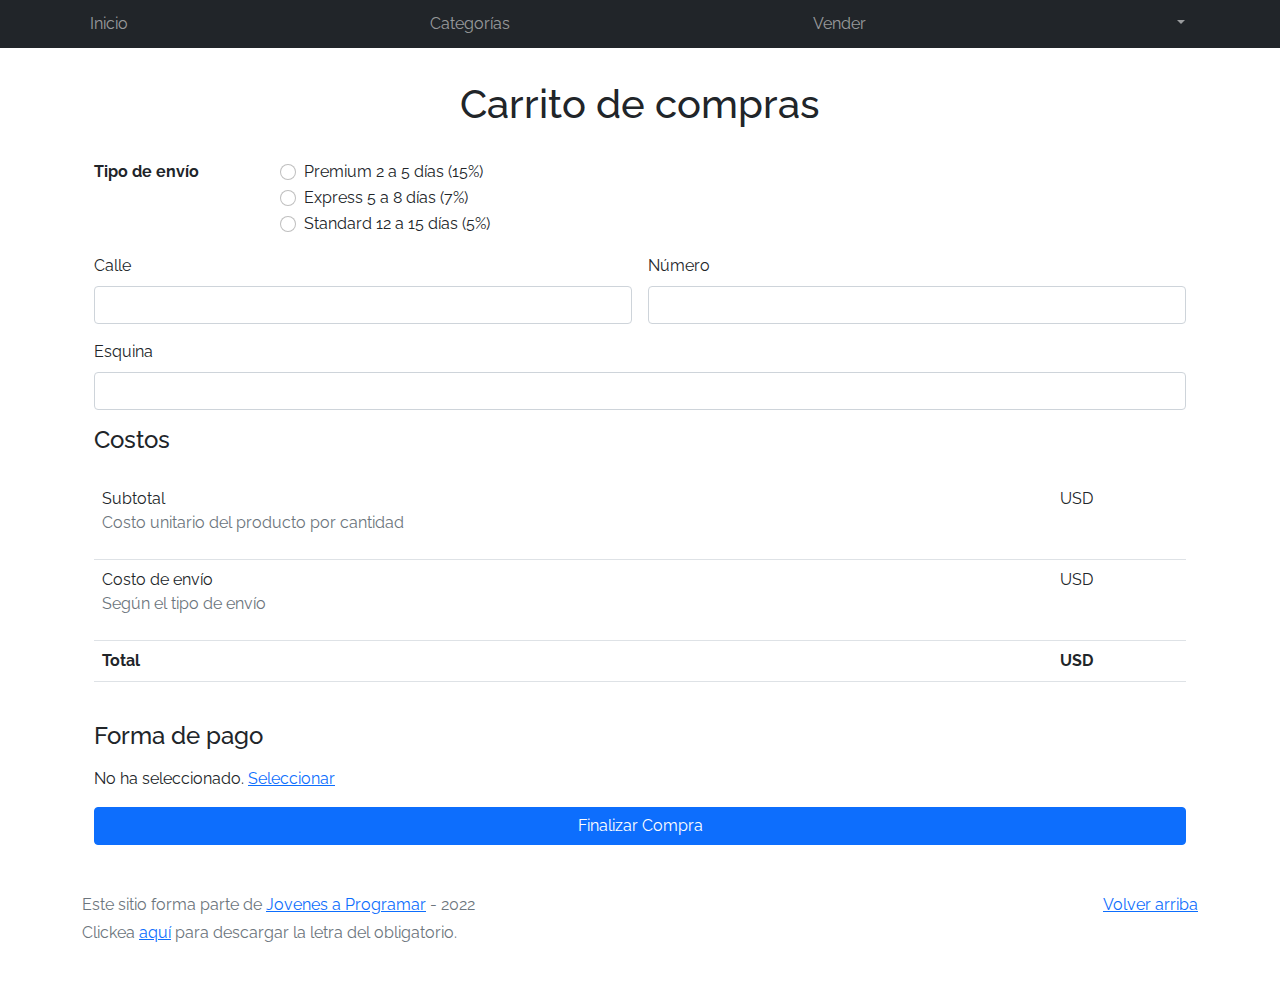
<file: cart.html>
<!DOCTYPE html>
<html lang="es">

<head>
  <meta http-equiv="Content-Type" content="text/html; charset=UTF-8">
  <meta name="viewport" content="width=device-width, initial-scale=1, shrink-to-fit=no">
  <title>Carrito de compras</title>
  <link href="https://fonts.googleapis.com/css?family=Raleway:300,300i,400,400i,700,700i,900,900i" rel="stylesheet">
  <link href="css/bootstrap.min.css" rel="stylesheet">
  <link href="css/font-awesome.min.css" rel="stylesheet">
  <link href="css/styles.css" rel="stylesheet">
</head>

<body>
  <nav class="navbar navbar-expand-lg navbar-dark bg-dark p-1">
    <div class="container">
      <button class="navbar-toggler" type="button" data-bs-toggle="collapse" data-bs-target="#navbarNav"
        aria-controls="navbarNav" aria-expanded="false" aria-label="Toggle navigation">
        <span class="navbar-toggler-icon"></span>
      </button>
      <div class="collapse navbar-collapse" id="navbarNav">
        <ul class="navbar-nav w-100 justify-content-between">
          <li class="nav-item">
            <a class="nav-link" href="home.html">Inicio</a>
          </li>
          <li class="nav-item">
            <a class="nav-link" href="categories.html">Categorías</a>
          </li>
          <li class="nav-item">
            <a class="nav-link" href="sell.html">Vender</a>
          </li>
          <li class="nav-item">
            <div class="dropdown">
              <button class="btn dropdown-toggle" type="button" id="dropdownMenuButton1" data-bs-toggle="dropdown" aria-expanded="false" style="color:rgba(255,255,255,.55)">
                <span id="usuario"></span>
              </button>
              <ul class="dropdown-menu" aria-labelledby="dropdownMenuButton1">
                <li><a class="dropdown-item" href="./cart.html">Mi carrito</a></li>
                <li><a class="dropdown-item" href="./my-profile.html">Mi perfil</a></li>
                <li><a class="dropdown-item" href="./index.html" id="cerrarSesion">Cerrar sesión</a></li>
              </ul>
            </div>
          </li>
        </ul>
      </div>
    </div>
  </nav>
  <main>
    <div class="container">
      <div id="success"> 
      </div>
    <div class="container">
      <br>
      <h1 class="text-center mt-2 pb-20">Carrito de compras</h1>
      <section class="vh-95" id="carritoUser">
      </section>
      <br>
      <fieldset class="row mb-3">
        <legend class="col-form-label col-sm-2 pt-0"><strong>Tipo de envío</strong></legend>
        <div class="col-sm-10">
          <div class="form-check">
            <input class="form-check-input" type="radio" name="gridRadios" id="gridRadios1" value="option1">
            <label class="form-check-label" for="gridRadios1">
              Premium 2 a 5 días (15%)
            </label>
          </div>
          <div class="form-check">
            <input class="form-check-input" type="radio" name="gridRadios" id="gridRadios2" value="option2">
            <label class="form-check-label" for="gridRadios2">
              Express 5 a 8 días (7%)
            </label>
          </div>
          <div class="form-check">
            <input class="form-check-input" type="radio" name="gridRadios" id="gridRadios3" value="option3">
            <label class="form-check-label" for="gridRadios2">
              Standard 12 a 15 días (5%)
            </label>
          </div>
          <div class="valid-feedback" id="valid-envio">
            Correcto
          </div>
          <div id="invalid-envio" class="invalid-feedback">
            Seleccione un tipo de envío
          </div>
       </fieldset>
       <form class="row g-3">
        <div class="col-md-6">
          <label for="inputEmail4" class="form-label">Calle</label>
          <input type="text" class="form-control" id="inputCalle">
          <div class="valid-feedback" id="valid-calle">
            Correcto
          </div>
          <div id="invalid-calle" class="invalid-feedback">
            Ingresar una calle
          </div>
        </div>
        <div class="col-md-6">
          <label for="inputPassword4" class="form-label">Número</label>
          <input type="number" class="form-control" id="inputNumero">
          <div class="valid-feedback" id="valid-numero">
            Correcto
          </div>
          <div id="invalid-numero" class="invalid-feedback">
            Ingresar un numero
          </div>
        </div>
        <div class="col-12">
          <label for="inputAddress" class="form-label">Esquina</label>
          <input type="text" class="form-control" id="inputEsquina">
          <div class="valid-feedback" id="valid-esquina">
            Correcto
          </div>
          <div id="invalid-esquina" class="invalid-feedback">
            Ingresar una esquina
          </div>
        </div>
        <br>
        <h4>Costos</h4>
        <div id="costos">
          
          <table class="table">
            <tbody>
              <tr>
                <td scope="row">Subtotal
                  <p class="text-muted">Costo unitario del producto por cantidad</p>
                </td>
                <td></td>
                <td></td>
                <td name='subtoCost'>USD <span id="nuevoSub"></span></td>
              </tr>
              <tr>
                <td scope="row">Costo de envío
                  <p class="text-muted">Según el tipo de envío</p>
                </td>
                <td></td>
                <td></td>
                <td>USD <span id="costEnv"></span></td>
              </tr>
              <tr>
                <td scope="row"><strong>Total</strong></td>
                <td></td>
                <td></td>
                <td><strong>USD <span id="total"></span></strong></td>
              </tr>
            </tbody>
          </table>
          <br>
          <h4>Forma de pago</h4>

          <p class="mt-3"><span id="campo-formadepago">No ha seleccionado.</span> <a type="button" class="" data-bs-toggle="modal" data-bs-target="#exampleModal">
            Seleccionar
          </a></p>
        
          <div class="valid-feedback mb-3" id="valid-pago">
            Correcto
          </div>
          <div id="invalid-pago" class="invalid-feedback mb-3">
            Debe ingresar una forma de pago
          </div>
  
        </div>
          
<div class="modal fade " id="exampleModal" tabindex="-1" aria-labelledby="exampleModalLabel" aria-hidden="true">
  <div class="modal-dialog modal-dialog-centered">
    <div class="modal-content">
      <div class="modal-header">
        <h5 class="modal-title" id="exampleModalLabel">Forma de pago</h5>
        <button type="button" class="btn-close" data-bs-dismiss="modal" aria-label="Close"></button>
      
      </div>
      <div class="modal-body">
        <form action="">

          <div class="form-check">
            <input class="form-check-input" type="radio" name="exampleRadios" id="tarjeta-de-credito" value="option1" >
            <label class="form-check-label" for="exampleRadios1">
              Tarjeta de crédito
            </label>
          </div>

          <hr>

          <div class="row">
            <div class="form-group col-md-6">
              <label for="inputCalle">Número de tarjeta</label>
              <input type="text" class="form-control" id="numero-de-tarjeta" placeholder="Número de tarjeta">
            </div>
            <div class="form-group col-md-4">
              <label for="inputNumero">Codigo de seg.</label>
              <input type="text" class="form-control" id="codigo-de-seg" placeholder="Codigo de seg.">
            </div>
          </div>
          <div class="form-group col-md-6 mt-3">
            <label for="inputEsquina">Vencimiento (MM/AA)</label>
            <input type="text" class="form-control" id="vencimiento" placeholder="Vencimiento (MM/AA)">
          </div>

          <div class="valid-feedback" id="valid-tcredito">
            Correcto
          </div>
          <div id="invalid-tcredito" class="invalid-feedback">
            Debe ingresar todos los campos de la tarjeta
          </div>


          <div class="form-check mt-2">
            <input class="form-check-input" type="radio" name="exampleRadios" id="transferencia-bancaria" value="option1">
            <label class="form-check-label" for="exampleRadios1">
              Transferencia bancaria
            </label>
          </div>

          <hr>

          <div class="form-group col-md-6">
            <label for="inputCalle">Número de cuenta</label>
            <input type="text" class="form-control" id="numero-de-cuenta" placeholder="Número de cuenta">
            <div class="valid-feedback" id="valid-numcuenta">
              Correcto
            </div>
            <div id="invalid-numcuenta" class="invalid-feedback">
              Debe ingresar un numero de cuenta
            </div>
          </div>


        </form>
      </div>
      <div class="modal-footer">
        <button type="button" class="btn btn-primary" data-bs-dismiss="modal">Cerrar</button>
      </div>
    </div>
  </div>
</div>

<div class="d-grid gap-2">
  <button class="btn btn-primary" type="button" id="finalizar-compra">Finalizar Compra</button>
  </div>
    </div>
  </main>
  <footer class="text-muted">
    <div class="container">
      <p class="float-end">
        <a href="#">Volver arriba</a>
      </p>
      <p>Este sitio forma parte de <a href="https://jovenesaprogramar.edu.uy/" target="_blank">Jovenes a Programar</a> -
        2022</p>
      <p>Clickea <a target="_blank" href="Letra.pdf">aquí</a> para descargar la letra del obligatorio.</p>
    </div>
  </footer>
  <div id="spinner-wrapper">
    <div class="lds-ring">
      <div></div>
      <div></div>
      <div></div>
      <div></div>
    </div>
  </div>
  <script src="js/bootstrap.bundle.min.js"></script>
  <script src="js/init.js"></script>
  <script src="js/cart.js"></script>
</body>

</html>
</file>
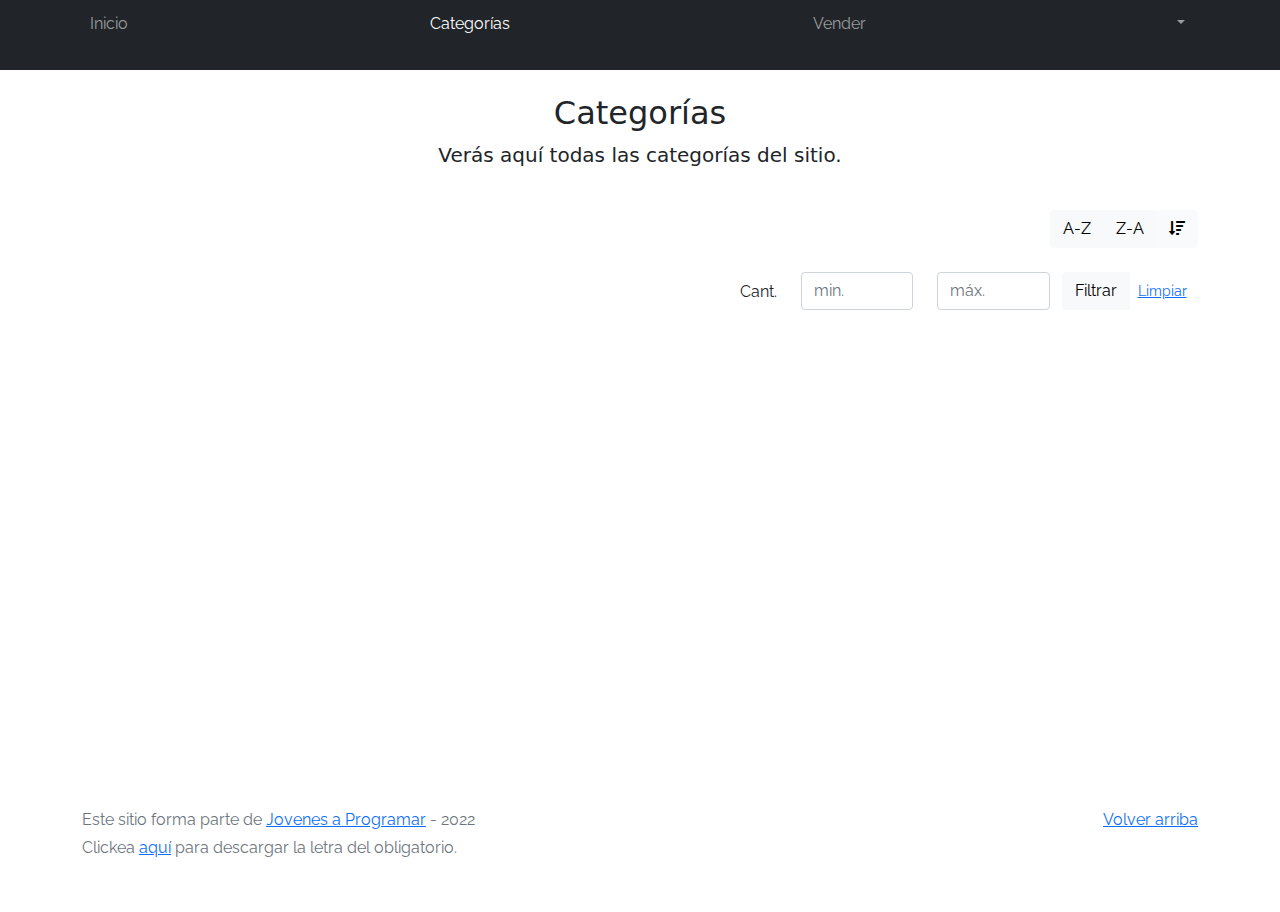
<file: categories.html>
<!DOCTYPE html>
<html lang="es">

<head>
  <meta http-equiv="Content-Type" content="text/html; charset=UTF-8">
  <meta name="viewport" content="width=device-width, initial-scale=1, shrink-to-fit=no">
  <title>eMercado - Todo lo que busques está aquí</title>

  <link href="https://fonts.googleapis.com/css?family=Raleway:300,300i,400,400i,700,700i,900,900i" rel="stylesheet">
  <link href="css/font-awesome.min.css" rel="stylesheet">
  <link href="css/bootstrap.min.css" rel="stylesheet">
  <link href="css/styles.css" rel="stylesheet">
</head>

<body>
  <nav class="navbar navbar-expand-lg navbar-dark bg-dark p-1">
    <div class="container">
      <button class="navbar-toggler" type="button" data-bs-toggle="collapse" data-bs-target="#navbarNav"
        aria-controls="navbarNav" aria-expanded="false" aria-label="Toggle navigation">
        <span class="navbar-toggler-icon"></span>
      </button>
      <div class="collapse navbar-collapse" id="navbarNav">
        <ul class="navbar-nav w-100 justify-content-between">
          <li class="nav-item">
            <a class="nav-link" href="home.html">Inicio</a>
          </li>
          <li class="nav-item">
            <a class="nav-link active" href="categories.html">Categorías</a>
          </li>
          <li class="nav-item">
            <a class="nav-link" href="sell.html">Vender</a>
          </li>
          <li class="nav-item">
            <div class="dropdown">
              <button class="btn dropdown-toggle" type="button" id="dropdownMenuButton1" data-bs-toggle="dropdown" aria-expanded="false" style="color:rgba(255,255,255,.55)">
                <span id="usuario"></span>
              </button>
              <ul class="dropdown-menu" aria-labelledby="dropdownMenuButton1">
                <li><a class="dropdown-item" href="./cart.html">Mi carrito</a></li>
                <li><a class="dropdown-item" href="./my-profile.html">Mi perfil</a></li>
                <li><a class="dropdown-item" href="./index.html" id="cerrarSesion">Cerrar sesión</a></li>
              </ul>
            </div>`
          </li>

        </ul>
      </div>
    </div>
  </nav>
  <main class="pb-5">
    <div class="text-center p-4">
      <h2>Categorías</h2>
      <p class="lead">Verás aquí todas las categorías del sitio.</p>
    </div>
    <div class="container">
      <div class="row">
        <div class="col text-end">
          <div class="btn-group btn-group-toggle mb-4" data-bs-toggle="buttons">
            <input type="radio" class="btn-check" name="options" id="sortAsc">
            <label class="btn btn-light" for="sortAsc">A-Z</label>
            <input type="radio" class="btn-check" name="options" id="sortDesc">
            <label class="btn btn-light" for="sortDesc">Z-A</label>
            <input type="radio" class="btn-check" name="options" id="sortByCount" checked>
            <label class="btn btn-light" for="sortByCount"><i class="fas fa-sort-amount-down mr-1"></i></label>
          </div>
        </div>
      </div>
      <div class="row">
        <div class="col-lg-6 offset-lg-6 col-md-12 mb-1 container">
          <div class="row container p-0 m-0">
            <div class="col">
              <p class="font-weight-normal text-end my-2">Cant.</p>
            </div>
            <div class="col">
              <input class="form-control" type="number" placeholder="min." id="rangeFilterCountMin">
            </div>
            <div class="col">
              <input class="form-control" type="number" placeholder="máx." id="rangeFilterCountMax">
            </div>
            <div class="col-3 p-0">
              <div class="btn-group" role="group">
                <button class="btn btn-light btn-block" id="rangeFilterCount">Filtrar</button>
                <button class="btn btn-link btn-sm" id="clearRangeFilter">Limpiar</button>
              </div>
            </div>
          </div>
        </div>
      </div>
      <div class="row">
        <div class="list-group" id="cat-list-container">
        </div>
      </div>
    </div>
  </main>
  <footer class="text-muted">
    <div class="container">
      <p class="float-end">
        <a href="#">Volver arriba</a>
      </p>
      <p>Este sitio forma parte de <a href="https://jovenesaprogramar.edu.uy/" target="_blank">Jovenes a Programar</a> -
        2022</p>
      <p>Clickea <a target="_blank" href="Letra.pdf">aquí</a> para descargar la letra del obligatorio.</p>
    </div>
  </footer>
  <div id="spinner-wrapper">
    <div class="lds-ring">
      <div></div>
      <div></div>
      <div></div>
      <div></div>
    </div>
  </div>
  <script src="js/bootstrap.bundle.min.js"></script>
  <script src="js/init.js"></script>
  <script src="js/categories.js"></script>
</body>

</html>
</file>
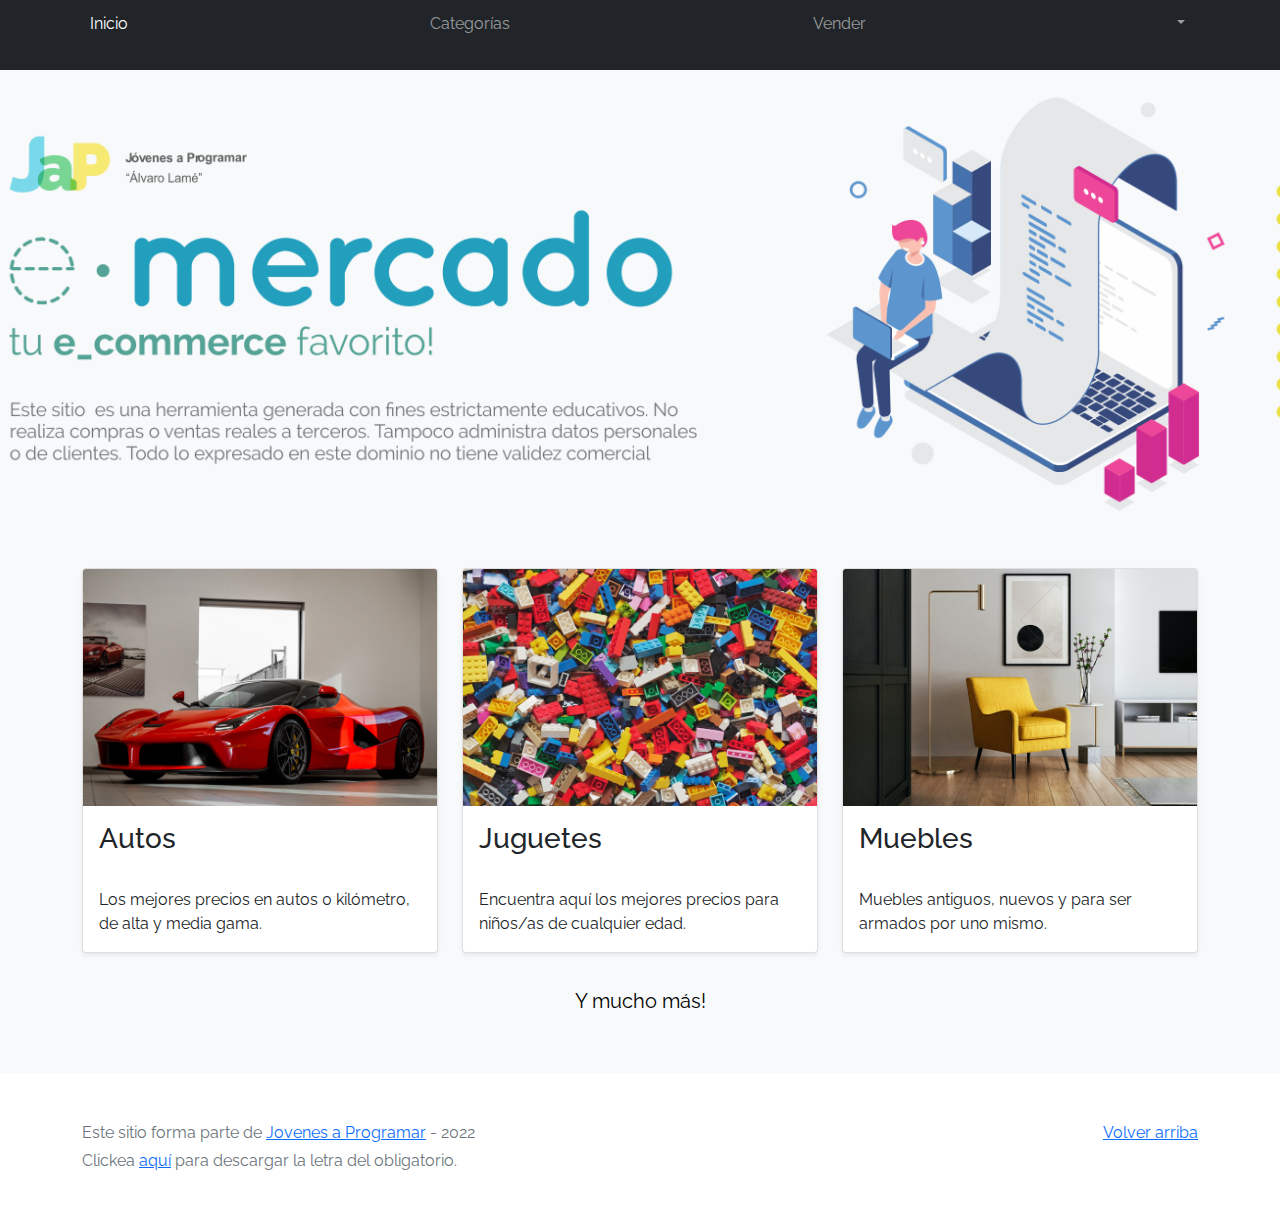
<file: home.html>
<!DOCTYPE html>
<html lang="es">

<head>
  <meta http-equiv="Content-Type" content="text/html; charset=UTF-8">
  <meta name="viewport" content="width=device-width, initial-scale=1, shrink-to-fit=no">
  <title>eMercado - Todo lo que busques está aquí</title>

  <link href="https://fonts.googleapis.com/css?family=Raleway:300,300i,400,400i,700,700i,900,900i" rel="stylesheet">
  <link href="css/bootstrap.min.css" rel="stylesheet">
  <link href="css/styles.css" rel="stylesheet">
</head>

<body>
  <nav class="navbar navbar-expand-lg navbar-dark bg-dark p-1">
    <div class="container">
      <button class="navbar-toggler" type="button" data-bs-toggle="collapse" data-bs-target="#navbarNav"
        aria-controls="navbarNav" aria-expanded="false" aria-label="Toggle navigation">
        <span class="navbar-toggler-icon"></span>
      </button>
      <div class="collapse navbar-collapse" id="navbarNav">
        <ul class="navbar-nav w-100 justify-content-between">
          <li class="nav-item">
            <a class="nav-link active" href="home.html">Inicio</a>
          </li>
          <li class="nav-item">
            <a class="nav-link" href="categories.html">Categorías</a>
          </li>
          <li class="nav-item">
            <a class="nav-link" href="sell.html">Vender</a>
          </li>
          <li class="nav-item">
            <div class="dropdown">
              <button class="btn dropdown-toggle" type="button" id="dropdownMenuButton1" data-bs-toggle="dropdown" aria-expanded="false" style="color:rgba(255,255,255,.55)">
                <span id="usuario"></span>
              </button>
              <ul class="dropdown-menu" aria-labelledby="dropdownMenuButton1">
                <li><a class="dropdown-item" href="./cart.html">Mi carrito</a></li>
                <li><a class="dropdown-item" href="./my-profile.html">Mi perfil</a></li>
                <li><a class="dropdown-item" href="./index.html" id="cerrarSesion">Cerrar sesión</a></li>
              </ul>
            </div>`
          </li>
        </ul>
      </div>
    </div>
  </nav>
  <main>
    <div class="jumbotron text-center"></div>
    <div class="album py-5 bg-light">
      <div class="container">
        <div class="row">
          <div class="col-md-4">
            <div class="card mb-4 shadow-sm custom-card cursor-active" id="autos">
              <img class="bd-placeholder-img card-img-top" src="img/cars_index.jpg"
                alt="Imgagen representativa de la categoría 'Autos'">
              <h3 class="m-3">Autos</h3>
              <div class="card-body">
                <p class="card-text">Los mejores precios en autos 0 kilómetro, de alta y media gama.</p>
              </div>
            </div>
          </div>
          <div class="col-md-4">
            <div class="card mb-4 shadow-sm custom-card cursor-active" id="juguetes">
              <img class="bd-placeholder-img card-img-top" src="img/toys_index.jpg"
                alt="Imgagen representativa de la categoría 'Juguetes'">
              <h3 class="m-3">Juguetes</h3>
              <div class="card-body">
                <p class="card-text">Encuentra aquí los mejores precios para niños/as de cualquier edad.</p>
              </div>
            </div>
          </div>
          <div class="col-md-4">
            <div class="card mb-4 shadow-sm custom-card cursor-active" id="muebles">
              <img class="bd-placeholder-img card-img-top" src="img/furniture_index.jpg"
                alt="Imgagen representativa de la categoría 'Muebles'">
              <h3 class="m-3">Muebles</h3>
              <div class="card-body">
                <p class="card-text">Muebles antiguos, nuevos y para ser armados por uno mismo.</p>
              </div>
            </div>
          </div>
        </div>
        <div class="row">
          <a class="btn btn-light btn-lg btn-block" href="categories.html">Y mucho más!</a>
        </div>
      </div>
    </div>
  </main>
  <footer class="text-muted">
    <div class="container">
      <p class="float-end">
        <a href="#">Volver arriba</a>
      </p>
      <p>Este sitio forma parte de <a href="https://jovenesaprogramar.edu.uy/" target="_blank">Jovenes a Programar</a> -
        2022</p>
      <p>Clickea <a target="_blank" href="Letra.pdf">aquí</a> para descargar la letra del obligatorio.</p>
    </div>
  </footer>
  <script src="js/bootstrap.bundle.min.js"></script>
  <script src="js/index.js"></script>
  <script src="js/init.js"></script>
</body>

</html>
</file>
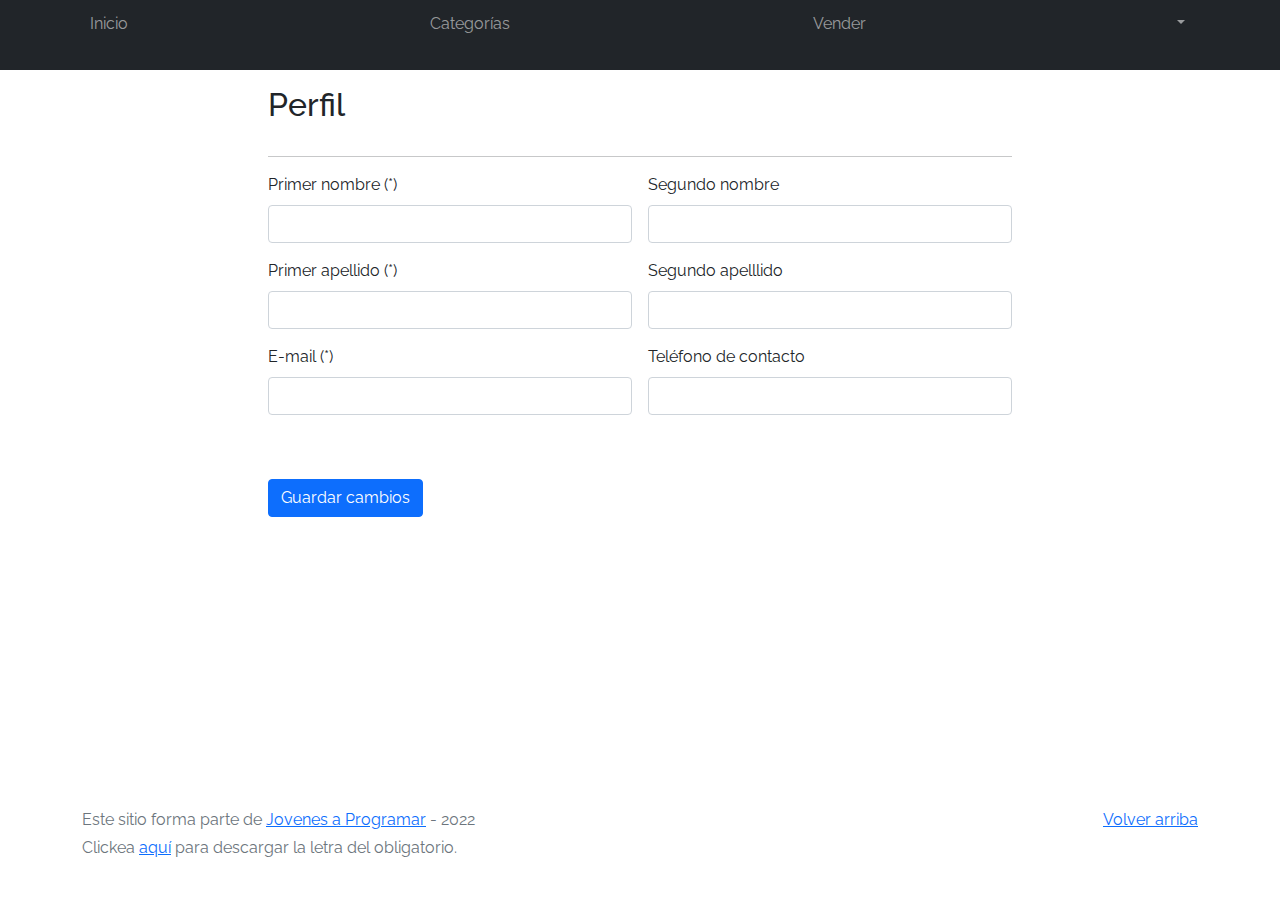
<file: my-profile.html>
<!DOCTYPE html>
<html lang="es">

<head>
  <meta http-equiv="Content-Type" content="text/html; charset=UTF-8">
  <meta name="viewport" content="width=device-width, initial-scale=1, shrink-to-fit=no">
  <title>eMercado - Todo lo que busques está aquí</title>
  <link href="https://fonts.googleapis.com/css?family=Raleway:300,300i,400,400i,700,700i,900,900i" rel="stylesheet">
  <link href="css/bootstrap.min.css" rel="stylesheet">
  <link href="css/styles.css" rel="stylesheet">
  <style>
    .bd-placeholder-img {
      font-size: 1.125rem;
      text-anchor: middle;
      -webkit-user-select: none;
      -moz-user-select: none;
      -ms-user-select: none;
      user-select: none;
    }

    @media (min-width: 768px) {
      .bd-placeholder-img-lg {
        font-size: 3.5rem;
      }
    }
  </style>
</head>

<body>
  <nav class="navbar navbar-expand-lg navbar-dark bg-dark p-1">
    <div class="container">
      <button class="navbar-toggler" type="button" data-bs-toggle="collapse" data-bs-target="#navbarNav"
        aria-controls="navbarNav" aria-expanded="false" aria-label="Toggle navigation">
        <span class="navbar-toggler-icon"></span>
      </button>
      <div class="collapse navbar-collapse" id="navbarNav">
        <ul class="navbar-nav w-100 justify-content-between">
          <li class="nav-item">
            <a class="nav-link" href="home.html">Inicio</a>
          </li>
          <li class="nav-item">
            <a class="nav-link" href="categories.html">Categorías</a>
          </li>
          <li class="nav-item">
            <a class="nav-link" href="sell.html">Vender</a>
          </li>
          <li class="nav-item">
            <div class="dropdown">
              <button class="btn dropdown-toggle" type="button" id="dropdownMenuButton1" data-bs-toggle="dropdown" aria-expanded="false" style="color:rgba(255,255,255,.55)">
                <span id="usuario"></span>
              </button>
              <ul class="dropdown-menu" aria-labelledby="dropdownMenuButton1">
                <li><a class="dropdown-item" href="./cart.html">Mi carrito</a></li>
                <li><a class="dropdown-item" href="./my-profile.html">Mi perfil</a></li>
                <li><a class="dropdown-item" href="./index.html" id="cerrarSesion">Cerrar sesión</a></li>
              </ul>
            </div>`
          </li>
        </ul>
      </div>
    </div>
  </nav>
  <main>
    <div class="container d-flex justify-content-center">
      <div class="col-8">
        <h2 class="pt-3 pb-3">Perfil</h2>
      <hr>
      <form class="row g-3">
        <div class="col-md-6">
          <label for="inputEmail4" class="form-label">Primer nombre (*)</label>
          <input type="text" class="form-control" id="inputPriNom">
          <div class="valid-feedback" id="valid-nombre">
            Correcto
          </div>
          <div id="invalid-nombre" class="invalid-feedback">
            Ingresar un nombre
          </div>
        </div>
        <div class="col-md-6">
          <label for="inputPassword4" class="form-label">Segundo nombre</label>
          <input type="text" class="form-control" id="inputSegNom">
        </div>
        <div class="col-md-6">
          <label for="inputEmail4" class="form-label">Primer apellido (*)</label>
          <input type="text" class="form-control" id="inputPriAp">
          <div class="valid-feedback" id="valid-apellido">
            Correcto
          </div>
          <div id="invalid-apellido" class="invalid-feedback">
            Ingresar un apellido
          </div>
        </div>
        <div class="col-md-6">
          <label for="inputPassword4" class="form-label">Segundo apelllido</label>
          <input type="text" class="form-control" id="inputSegAp">
        </div>
        <div class="col-md-6">
          <label for="inputEmail4" class="form-label">E-mail (*)</label>
          <input type="email" class="form-control" id="inputEmail">
          <div class="valid-feedback" id="valid-email">
            Correcto
          </div>
          <div id="invalid-email" class="invalid-feedback">
            Ingresar un email
          </div>
        </div>
        <div class="col-md-6">
          <label for="inputPassword4" class="form-label">Teléfono de contacto</label>
          <input type="text" class="form-control" id="inputContacto">
        </div>
        <div class="col-12 pt-5">
          <button type="button" id="btn" class="btn btn-primary">Guardar cambios</button>
        </div>
      </form>
      </div>
    </div>
  </main>
  <footer class="text-muted">
    <div class="container">
      <p class="float-end">
        <a href="#">Volver arriba</a>
      </p>
      <p>Este sitio forma parte de <a href="https://jovenesaprogramar.edu.uy/" target="_blank">Jovenes a Programar</a> -
        2022</p>
      <p>Clickea <a target="_blank" href="Letra.pdf">aquí</a> para descargar la letra del obligatorio.</p>
    </div>
  </footer>
  <script src="js/bootstrap.bundle.min.js"></script>
  <script src="js/init.js"></script>
  <script src="js/my-profile.js"></script>
</body>

</html>
</file>
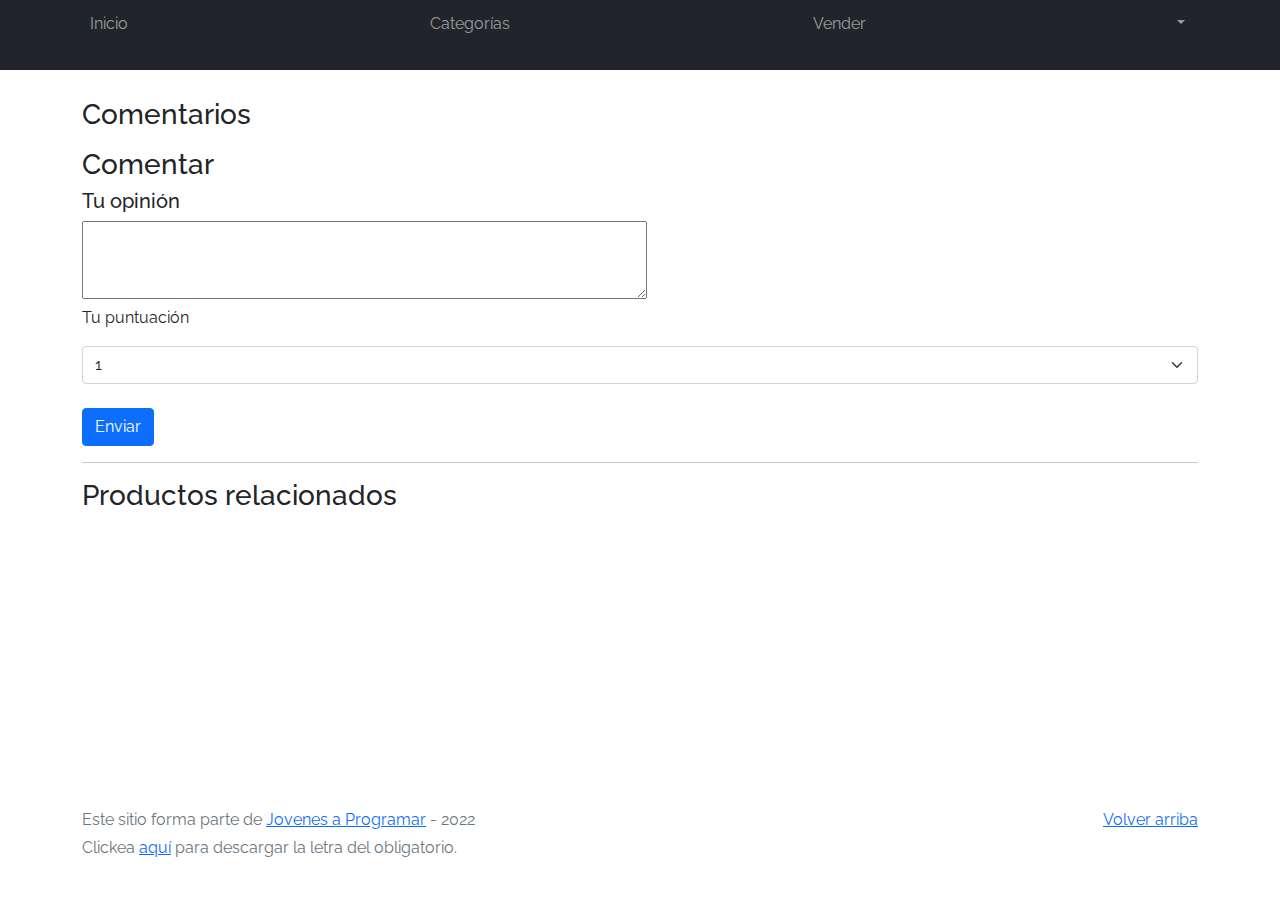
<file: product-info.html>
<!DOCTYPE html>
<html lang="es">

<head>
  <meta http-equiv="Content-Type" content="text/html; charset=UTF-8">
  <meta name="viewport" content="width=device-width, initial-scale=1, shrink-to-fit=no">
  <title>eMercado - Todo lo que busques está aquí</title>

  <link href="https://fonts.googleapis.com/css?family=Raleway:300,300i,400,400i,700,700i,900,900i" rel="stylesheet">
  <link href="css/font-awesome.min.css" rel="stylesheet">
  <link href="css/bootstrap.min.css" rel="stylesheet">
  <link href="css/styles.css" rel="stylesheet">
</head>

<body>
  <nav class="navbar navbar-expand-lg navbar-dark bg-dark p-1">
    <div class="container">
      <button class="navbar-toggler" type="button" data-bs-toggle="collapse" data-bs-target="#navbarNav"
        aria-controls="navbarNav" aria-expanded="false" aria-label="Toggle navigation">
        <span class="navbar-toggler-icon"></span>
      </button>
      <div class="collapse navbar-collapse" id="navbarNav">
        <ul class="navbar-nav w-100 justify-content-between">
          <li class="nav-item">
            <a class="nav-link" href="home.html">Inicio</a>
          </li>
          <li class="nav-item">
            <a class="nav-link" href="categories.html">Categorías</a>
          </li>
          <li class="nav-item">
            <a class="nav-link" href="sell.html">Vender</a>
          </li>
          <li class="nav-item">
            <div class="dropdown">
              <button class="btn dropdown-toggle" type="button" id="dropdownMenuButton1" data-bs-toggle="dropdown" aria-expanded="false" style="color:rgba(255,255,255,.55)">
                <span id="usuario"></span>
              </button>
              <ul class="dropdown-menu" aria-labelledby="dropdownMenuButton1">
                <li><a class="dropdown-item" href="./cart.html">Mi carrito</a></li>
                <li><a class="dropdown-item" href="./my-profile.html">Mi perfil</a></li>
                <li><a class="dropdown-item" href="./index.html" id="cerrarSesion">Cerrar sesión</a></li>
              </ul>
            </div>`
          </li>
        </ul>
      </div>
    </div>
  </nav>
  <main>
    <div id="insertProduct">
    </div>
    <br>
    <div class="container">
      <h3 class="mb-3 mt-1">Comentarios</h3>
    </div>
    <div id="insertComment"></div>
    <div class="container">
      <h3 class="mt-2 mb-2">Comentar</h3>
      <h5>Tu opinión</h5>
      <textarea name="opinion" id="opinionUser" cols="60" rows="3"></textarea>
      <p>Tu puntuación</p>
      <select class="form-select" rows="1">
        <option selected>1</option>
        <option value="2">2</option>
        <option value="3">3</option>
        <option value="4">4</option>
        <option value="5">5</option>
      </select>
      <br>
      <input type="submit" value="Enviar" class="btn btn-primary">
    </div>
    <div class="container">
      <hr>
      <h3>Productos relacionados</h3>
      <div class="container">
        <div id="prodRelacionado">
          
        </div>
      </div>
    </div>
  </main>
  <footer class="text-muted">
    <div class="container">
      <p class="float-end">
        <a href="#">Volver arriba</a>
      </p>
      <p>Este sitio forma parte de <a href="https://jovenesaprogramar.edu.uy/" target="_blank">Jovenes a Programar</a> -
        2022</p>
      <p>Clickea <a target="_blank" href="Letra.pdf">aquí</a> para descargar la letra del obligatorio.</p>
    </div>
  </footer>
  <div id="spinner-wrapper">
    <div class="lds-ring">
      <div></div>
      <div></div>
      <div></div>
      <div></div>
    </div>
  </div>
  <script src="js/bootstrap.bundle.min.js"></script>
  <script src="js/init.js"></script>
  <script src="js/product-info.js"></script>
</body>

</html>
</file>
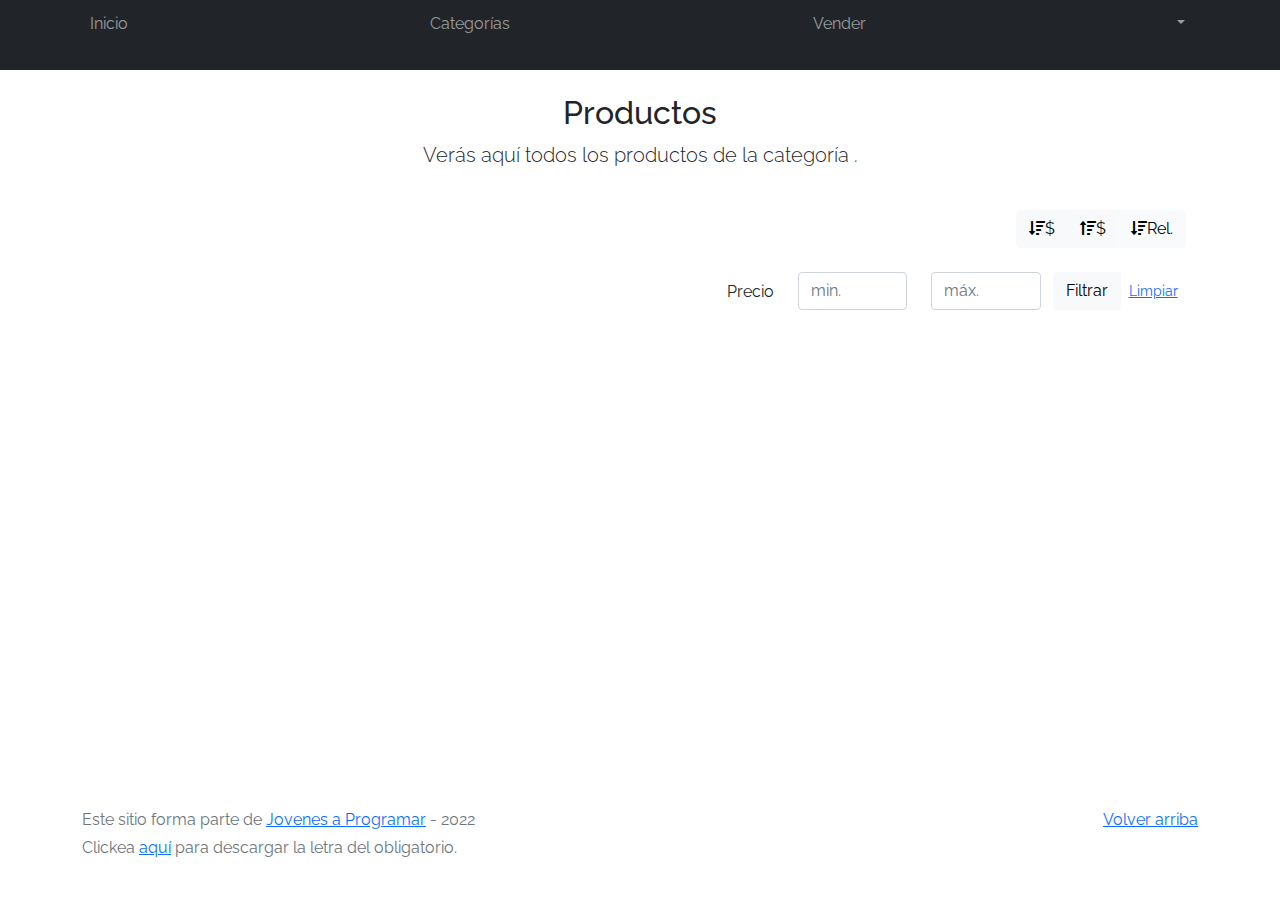
<file: products.html>
<!DOCTYPE html>
<html lang="es">
  <head>
    <meta http-equiv="Content-Type" content="text/html; charset=UTF-8" />
    <meta
      name="viewport"
      content="width=device-width, initial-scale=1, shrink-to-fit=no"
    />
    <title>eMercado - Todo lo que busques está aquí</title>

    <link
      href="https://fonts.googleapis.com/css?family=Raleway:300,300i,400,400i,700,700i,900,900i"
      rel="stylesheet"
    />
    <link href="css/font-awesome.min.css" rel="stylesheet" />
    <link href="css/bootstrap.min.css" rel="stylesheet" />
    <link href="css/styles.css" rel="stylesheet" />
  </head>

  <body>
    <nav class="navbar navbar-expand-lg navbar-dark bg-dark p-1">
      <div class="container">
        <button
          class="navbar-toggler"
          type="button"
          data-bs-toggle="collapse"
          data-bs-target="#navbarNav"
          aria-controls="navbarNav"
          aria-expanded="false"
          aria-label="Toggle navigation"
        >
          <span class="navbar-toggler-icon"></span>
        </button>
        <div class="collapse navbar-collapse" id="navbarNav">
          <ul class="navbar-nav w-100 justify-content-between">
            <li class="nav-item">
              <a class="nav-link" href="home.html">Inicio</a>
            </li>
            <li class="nav-item">
              <a class="nav-link" href="categories.html">Categorías</a>
            </li>
            <li class="nav-item">
              <a class="nav-link" href="sell.html">Vender</a>
            </li>
            <li class="nav-item">
              <div class="dropdown">
                <button class="btn dropdown-toggle" type="button" id="dropdownMenuButton1" data-bs-toggle="dropdown" aria-expanded="false" style="color:rgba(255,255,255,.55)">
                  <span id="usuario"></span>
                </button>
                <ul class="dropdown-menu" aria-labelledby="dropdownMenuButton1">
                  <li><a class="dropdown-item" href="./cart.html">Mi carrito</a></li>
                  <li><a class="dropdown-item" href="./my-profile.html">Mi perfil</a></li>
                  <li><a class="dropdown-item" href="./index.html" id="cerrarSesion">Cerrar sesión</a></li>
                </ul>
              </div>`
            </li>
          </ul>
        </div>
      </div>
    </nav>
    <main class="pb-5 container">
      <div class="text-center p-4">
        <h2>Productos</span></h2>
        <p class="lead">Verás aquí todos los productos de la categoría <b><span id="nombreCat"></span></b>.</p>
      </div>
      <div class="container">
        <div class="row">
          <div class="col text-end">
            <div class="btn-group btn-group-toggle mb-4" data-bs-toggle="buttons">
              <input type="radio" class="btn-check" name="options" id="sortAsc">
              <label class="btn btn-light" for="sortAsc"><i class="fas fa-sort-amount-down mr-1"></i>$</label>
              <input type="radio" class="btn-check" name="options" id="sortDesc">
              <label class="btn btn-light" for="sortDesc"><i class="fas fa-sort-amount-up mr-1"></i>$</label>
              <input type="radio" class="btn-check" name="options" id="sortByCount" checked>
              <label class="btn btn-light" for="sortByCount"><i class="fas fa-sort-amount-down mr-1"></i>Rel.</label>
            </div>
          </div>
        </div>
        <div class="row">
          <div class="col-lg-6 offset-lg-6 col-md-12 mb-1 container">
            <div class="row container p-0 m-0">
              <div class="col">
                <p class="font-weight-normal text-end my-2">Precio</p>
              </div>
              <div class="col">
                <input class="form-control" type="number" placeholder="min." id="rangeFilterCountMin">
              </div>
              <div class="col">
                <input class="form-control" type="number" placeholder="máx." id="rangeFilterCountMax">
              </div>
              <div class="col-3 p-0">
                <div class="btn-group" role="group">
                  <button class="btn btn-light btn-block" id="rangeFilterCount">Filtrar</button>
                  <button class="btn btn-link btn-sm" id="clearRangeFilter">Limpiar</button>
                </div>
              </div>
            </div>
          </div>
        </div>
        <div class="row">
          <div id="productos"></div>
        </div>
      </div>
    </main>
    <footer class="text-muted">
      <div class="container">
        <p class="float-end">
          <a href="#">Volver arriba</a>
        </p>
        <p>
          Este sitio forma parte de
          <a href="https://jovenesaprogramar.edu.uy/" target="_blank"
            >Jovenes a Programar</a
          >
          - 2022
        </p>
        <p>
          Clickea <a target="_blank" href="Letra.pdf">aquí</a> para descargar la
          letra del obligatorio.
        </p>
      </div>
    </footer>
    <div id="spinner-wrapper">
      <div class="lds-ring">
        <div></div>
        <div></div>
        <div></div>
        <div></div>
      </div>
    </div>
    <script src="js/bootstrap.bundle.min.js"></script>
    <script src="js/init.js"></script>
    <script src="js/products.js"></script>
  </body>
</html>
</file>
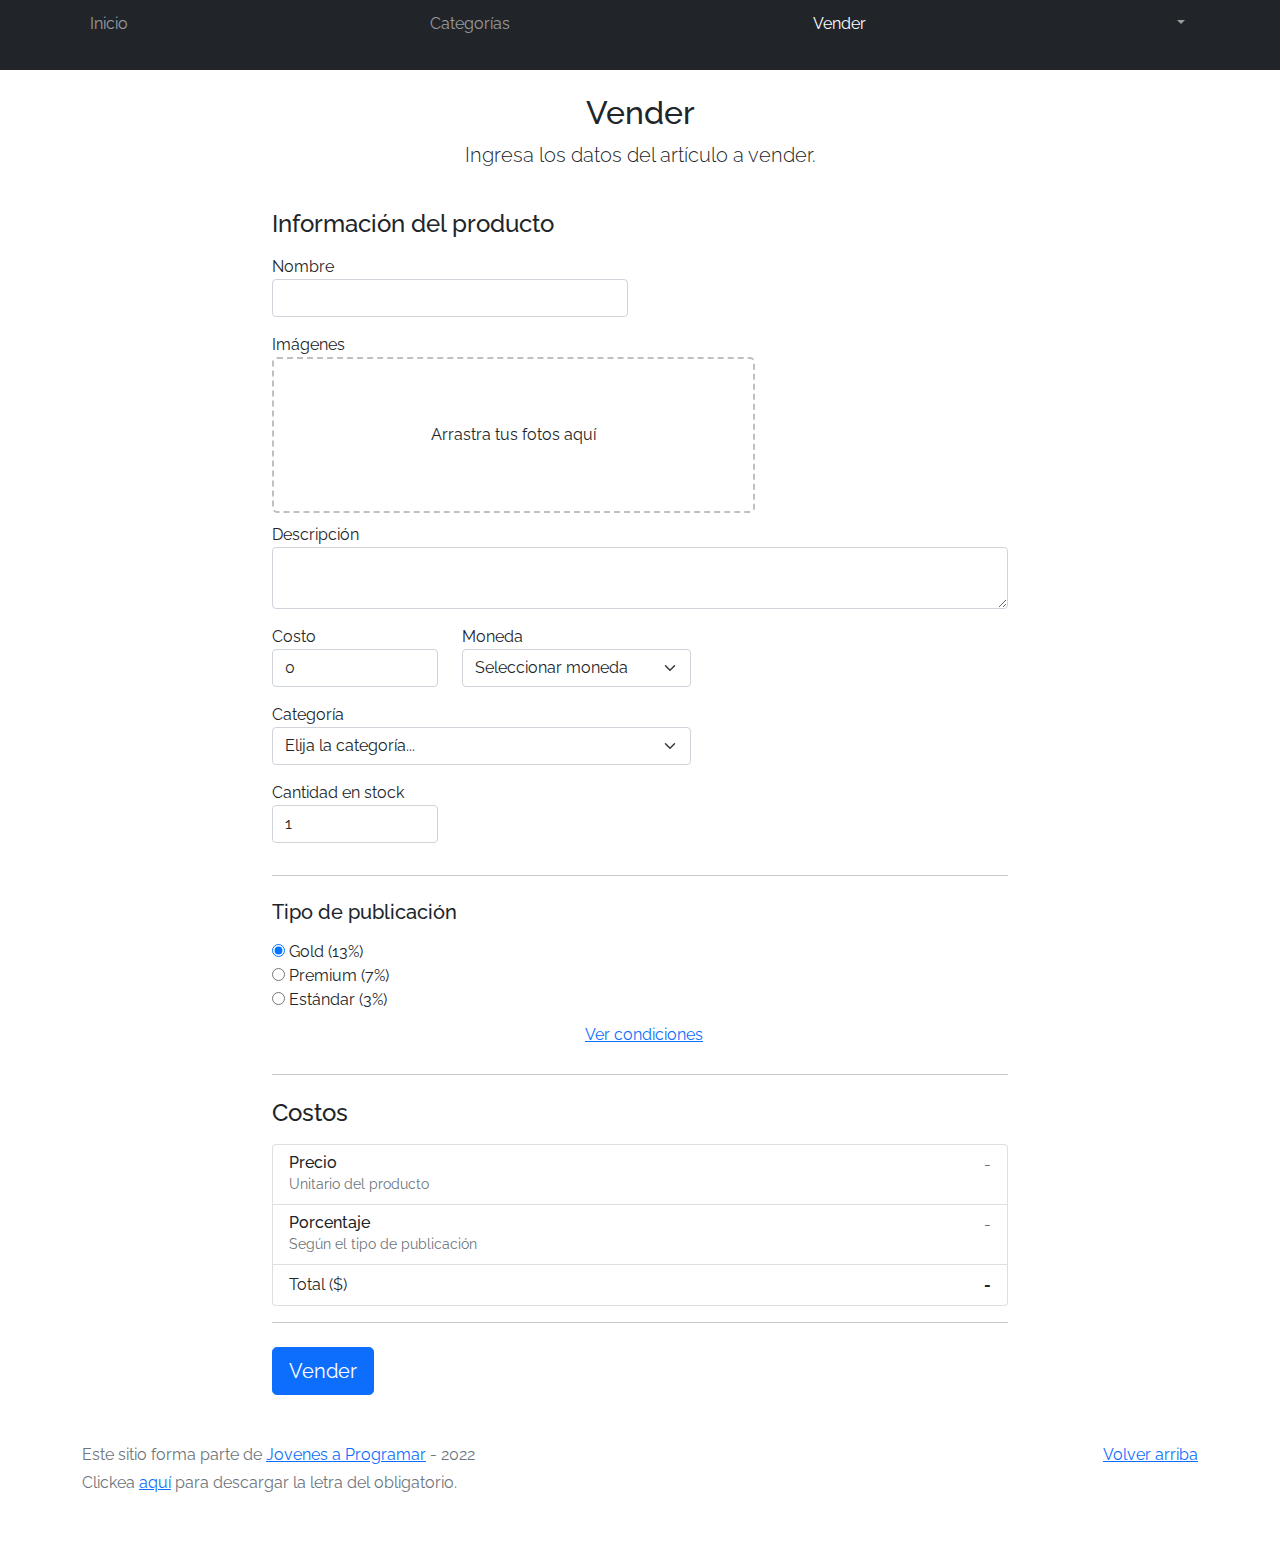
<file: sell.html>
<!DOCTYPE html>
<html lang="es">

<head>
  <meta http-equiv="Content-Type" content="text/html; charset=UTF-8">
  <meta name="viewport" content="width=device-width, initial-scale=1, shrink-to-fit=no">
  <title>eMercado - Todo lo que busques está aquí</title>
  <link href="https://fonts.googleapis.com/css?family=Raleway:300,300i,400,400i,700,700i,900,900i" rel="stylesheet">
  <link href="css/bootstrap.min.css" rel="stylesheet">
  <link href="css/dropzone.css" rel="stylesheet">
  <link href="css/styles.css" rel="stylesheet">
</head>

<body>
  <nav class="navbar navbar-expand-lg navbar-dark bg-dark p-1">
    <div class="container">
      <button class="navbar-toggler" type="button" data-bs-toggle="collapse" data-bs-target="#navbarNav"
        aria-controls="navbarNav" aria-expanded="false" aria-label="Toggle navigation">
        <span class="navbar-toggler-icon"></span>
      </button>
      <div class="collapse navbar-collapse" id="navbarNav">
        <ul class="navbar-nav w-100 justify-content-between">
          <li class="nav-item">
            <a class="nav-link" href="home.html">Inicio</a>
          </li>
          <li class="nav-item">
            <a class="nav-link" href="categories.html">Categorías</a>
          </li>
          <li class="nav-item">
            <a class="nav-link active" href="sell.html" id="cerrarSesion">Vender</a>
          </li>
          <li class="nav-item">
            <div class="dropdown">
              <button class="btn dropdown-toggle" type="button" id="dropdownMenuButton1" data-bs-toggle="dropdown" aria-expanded="false" style="color:rgba(255,255,255,.55)">
                <span id="usuario"></span>
              </button>
              <ul class="dropdown-menu" aria-labelledby="dropdownMenuButton1">
                <li><a class="dropdown-item" href="./cart.html">Mi carrito</a></li>
                <li><a class="dropdown-item" href="./my-profile.html">Mi perfil</a></li>
                <li><a class="dropdown-item" href="./index.html">Cerrar sesión</a></li>
              </ul>
            </div>`
          </li>
        </ul>
      </div>
    </div>
  </nav>
  <div class="container">
    <div class="text-center p-4">
      <h2>Vender</h2>
      <p class="lead">Ingresa los datos del artículo a vender.</p>
    </div>
    <div class="row justify-content-md-center">
      <div class="col-md-8 order-md-1">
        <h4 class="mb-3">Información del producto</h4>
        <form class="needs-validation" id="sell-info">
          <div class="row">
            <div class="col-md-6 mb-3">
              <label for="productName">Nombre</label>
              <input type="text" class="form-control" id="productName" value="" name="productName">
              <div class="invalid-feedback">
                Ingresa un nombre
              </div>
            </div>
          </div>
          <div class="row">
            <div class="col-md-8 order-md-1">
              <label>Imágenes</label>
              <div class="needsclick dz-clickable" id="file-upload">
                <div class="dz-message needsclick">
                  Arrastra tus fotos aquí<br>
                </div>
              </div>
            </div>
          </div>
          <div class="row">
            <div class="col-md-12 mb-3">
              <label for="productDescription">Descripción</label>
              <textarea name="productDescription" class="form-control" id="productDescription"></textarea>
            </div>
          </div>
          <div class="row">
            <div class="col-md-3 mb-3">
              <label for="productCostInput">Costo</label>
              <input type="number" name="productCostInput" class="form-control" id="productCostInput" placeholder="" required="" value="0"
                min="0">
              <div class="invalid-feedback">
                El costo debe ser mayor que 0.
              </div>
            </div>
            <div class="col-md-4 mb-3">
              <label for="productCurrency">Moneda</label>
              <select name="productCurrency" class="form-select custom-select d-block w-100" id="productCurrency" required>
                <option value="" hidden selected>Seleccionar moneda</option>
                <option>Pesos Uruguayos (UYU)</option>
                <option>Dólares (USD)</option>
              </select>
              <div class="invalid-feedback">
                Ingresa una categoría válida.
              </div>
            </div>
          </div>
          <div class="row">
            <div class="col-md-7 mb-3">
              <label for="productCategory">Categoría</label>
              <select name="productCategory" class="custom-select form-select d-block w-100" id="productCategory">
                <option value="">Elija la categoría...</option>
                <option>Autos</option>
                <option>Juguetes</option>
                <option>Muebles</option>
                <option>Herramientas</option>
                <option>Computadoras</option>
                <option>Vestimenta</option>
              </select>
              <div class="invalid-feedback">
                Por favor ingresa una categoría válida.
              </div>
            </div>
          </div>
          <div class="row">
            <div class="col-md-3 mb-3">
              <label for="productCountInput">Cantidad en stock</label>
              <input type="number" name="productCountInput" class="form-control" id="productCountInput"  required value="1"
                min="0">
              <div class="invalid-feedback">
                La cantidad es requerida.
              </div>
            </div>
          </div>
          <hr class="mb-4">
          <h5 class="mb-3">Tipo de publicación</h5>
          <div class="d-block my-3">
            <div class="custom-control custom-radio">
              <input id="goldradio" name="publicationType" type="radio" class="custom-control-input" checked=""
                required="">
              <label class="custom-control-label" for="goldradio">Gold (13%)</label>
            </div>
            <div class="custom-control custom-radio">
              <input id="premiumradio" name="publicationType" type="radio" class="custom-control-input" required="">
              <label class="custom-control-label" for="premiumradio">Premium (7%)</label>
            </div>
            <div class="custom-control custom-radio">
              <input id="standardradio" name="publicationType" type="radio" class="custom-control-input" required="">
              <label class="custom-control-label" for="standardradio">Estándar (3%)</label>
            </div>
            <div class="row">
              <button type="button" class="m-1 btn btn-link" data-bs-toggle="modal"
                data-bs-target="#contidionsModal">Ver
                condiciones</button>
            </div>
          </div>
          <hr class="mb-4">
          <h4 class="mb-3">Costos</h4>
          <ul class="list-group mb-3">
            <li class="list-group-item d-flex justify-content-between lh-condensed">
              <div>
                <h6 class="my-0">Precio</h6>
                <small class="text-muted">Unitario del producto</small>
              </div>
              <span class="text-muted" id="productCostText">-</span>
            </li>
            <li class="list-group-item d-flex justify-content-between lh-condensed">
              <div>
                <h6 class="my-0">Porcentaje</h6>
                <small class="text-muted">Según el tipo de publicación</small>
              </div>
              <span class="text-muted" id="comissionText">-</span>
            </li>
            <li class="list-group-item d-flex justify-content-between">
              <span>Total ($)</span>
              <strong id="totalCostText">-</strong>
            </li>
          </ul>
          <hr class="mb-4">
          <button class="btn btn-primary btn-lg" type="submit">Vender</button>
        </form>
      </div>
    </div>
  </div>
  <footer class="text-muted">
    <div class="container">
      <p class="float-end">
        <a href="#">Volver arriba</a>
      </p>
      <p>Este sitio forma parte de <a href="https://jovenesaprogramar.edu.uy/" target="_blank">Jovenes a Programar</a> -
        2022</p>
      <p>Clickea <a target="_blank" href="Letra.pdf">aquí</a> para descargar la letra del obligatorio.</p>
    </div>
  </footer>

  <div class="alert alert-primary-dismissible fade" id="alertResult" role="alert">
    <span id="resultSpan"></span>
  </div>

  <div class="modal fade" tabindex="-1" role="dialog" id="contidionsModal">
    <div class="modal-dialog" role="document">
      <div class="modal-content">
        <div class="modal-header">
          <h5 class="modal-title">Condiciones de publicación</h5>
        </div>
        <div class="modal-body">
          <div class="container">
            <div class="row">
              <h5 class="text-warning">Gold (13%)</h5>
              <p class="muted text-justify">Tu producto se verá de forma promocionada en portada, además de las
                condiciones de Premium y Estándar.</p>
            </div>
            <hr>
            <div class="row">
              <h5 class="text-primary">Premium (7%)</h5>
              <p class="muted text-justify">Se mostrará el producto en los primeros lugares de resultados de búsqueda,
                así cómo cuando se ingrese a la categoría que pertenezca.</p>
            </div>
            <hr>
            <div class="row">
              <h5 class="text-secondary">Estándar (3%)</h5>
              <p class="muted text-justify">El producto se listará en la categoría correspondiente, así como en los
                resultados de búsquedas que coincidan con las palabras claves en el nombre.</p>
            </div>
          </div>
        </div>
        <div class="modal-footer">
          <button type="button" class="btn btn-primary" data-bs-dismiss="modal">Cerrar</button>
        </div>
      </div>
    </div>
  </div>
  <div id="spinner-wrapper">
    <div class="lds-ring">
      <div></div>
      <div></div>
      <div></div>
      <div></div>
    </div>
  </div>
  <script src="js/bootstrap.bundle.min.js"></script>
  <script src="js/dropzone.js"></script>
  <script src="js/init.js"></script>
  <script src="js/sell.js"></script>
</body>

</html>
</file>
<file: css/styles.css>
.jumbotron,
.card-body,
.container,
.site-header {
  font-family: 'Raleway', serif !important;
}

.jumbotron .display-4 {
  font-weight: bold;
}

nav a {
  text-decoration: none;
}

.bd-placeholder-img {
  font-size: 1.125rem;
  text-anchor: middle;
  -webkit-user-select: none;
  -moz-user-select: none;
  -ms-user-select: none;
  user-select: none;
}

@media (min-width: 768px) {
  .bd-placeholder-img-lg {
    font-size: 3.5rem;
  }
}

.jumbotron {
  height: 50vh;
  padding: 5em inherit;
  margin-bottom: 0;
  background-color: #53C0FB;
  background: url('../img/cover_back.png');
  background-size: cover;
  background-position: center;
  background-repeat: no-repeat;
  color: black;
  font-weight: bold;
}

@media (min-width: 768px) {
  .jumbotron {
    padding-top: 6rem;
    padding-bottom: 6rem;
  }
}

.jumbotron p:last-child {
  margin-bottom: 0;
}

.jumbotron-heading {
  font-weight: 300;
}

.jumbotron .container {
  max-width: 40rem;
  background-color: rgba(255, 255, 255, 0.5);
  border-radius: 10px;
  text-shadow: 1px 1px 2px grey;
}

.jumbotron .lead {
  font-size: 38px;
}

footer {
  padding-top: 3rem;
  padding-bottom: 3rem;
}

footer p {
  margin-bottom: .25rem;
}

.site-header a {
  color: white;
  transition: ease-in-out color .15s;
}

.site-header .dropdown-menu a {
  color: black;
}

.dropzone {
  border: 2px dashed #0087F7;
  border-radius: 5px;
  background: white;
}

.img-fit {
  max-height: 100%;
}

.alert {
  position: fixed;
  top: 80px;
  width: 50%;
  left: 50%;
  transform: translate(-50%, 0);
}

.lds-ring {
  display: inline-block;
  position: relative;
  width: 64px;
  height: 64px;
  top: 50%;
  left: 50%;
}

.cursor-active {
  cursor: pointer;
}

.left {
  float: left;
  padding: 4px;
  background-color: rgba(255, 255, 255, 0.5);
}

.lds-ring div {
  box-sizing: border-box;
  display: block;
  position: absolute;
  width: 51px;
  height: 51px;
  margin: 6px;
  border: 6px solid #fff;
  border-radius: 50%;
  animation: lds-ring 1.2s cubic-bezier(0.5, 0, 0.5, 1) infinite;
  border-color: #fff transparent transparent transparent;
}

.lds-ring div:nth-child(1) {
  animation-delay: -0.45s;
}

.lds-ring div:nth-child(2) {
  animation-delay: -0.3s;
}

.lds-ring div:nth-child(3) {
  animation-delay: -0.15s;
}

@keyframes lds-ring {
  0% {
    transform: rotate(0deg);
  }

  100% {
    transform: rotate(360deg);
  }
}

.signin {
  width: 100%;
  max-width: 330px;
  padding: 15px;
  margin: auto;
}

#spinner-wrapper {
  position: fixed;
  background-color: rgba(0, 0, 0, 0.5);
  width: 100%;
  height: 100%;
  top: 0;
  left: 0;
  z-index: 1021;
  display: none;
}

main {
  min-height: calc(100vh - 210px);
}

a.custom-card,
a.custom-card:hover {
  color: inherit;
  text-decoration: inherit;
}

.checked {
  color: orange;
}
</file>
<file: css/dropzone.css>
/*
 * The MIT License
 * Copyright (c) 2012 Matias Meno <m@tias.me>
 */
.dropzone, .dropzone * {
  box-sizing: border-box; }

.dropzone {
  position: relative; }
  .dropzone .dz-preview {
    position: relative;
    display: inline-block;
    width: 120px;
    margin: 0.5em; }
    .dropzone .dz-preview .dz-progress {
      display: block;
      height: 15px;
      border: 1px solid #aaa; }
      .dropzone .dz-preview .dz-progress .dz-upload {
        display: block;
        height: 100%;
        width: 0;
        background: green; }
    .dropzone .dz-preview .dz-error-message {
      color: red;
      display: none; }
    .dropzone .dz-preview.dz-error .dz-error-message, .dropzone .dz-preview.dz-error .dz-error-mark {
      display: block; }
    .dropzone .dz-preview.dz-success .dz-success-mark {
      display: block; }
    .dropzone .dz-preview .dz-error-mark, .dropzone .dz-preview .dz-success-mark {
      position: absolute;
      display: none;
      left: 30px;
      top: 30px;
      width: 54px;
      height: 58px;
      left: 50%;
      margin-left: -27px; }

@-webkit-keyframes passing-through {
  0% {
    opacity: 0;
    -webkit-transform: translateY(40px);
    -moz-transform: translateY(40px);
    -ms-transform: translateY(40px);
    -o-transform: translateY(40px);
    transform: translateY(40px); }
  30%, 70% {
    opacity: 1;
    -webkit-transform: translateY(0px);
    -moz-transform: translateY(0px);
    -ms-transform: translateY(0px);
    -o-transform: translateY(0px);
    transform: translateY(0px); }
  100% {
    opacity: 0;
    -webkit-transform: translateY(-40px);
    -moz-transform: translateY(-40px);
    -ms-transform: translateY(-40px);
    -o-transform: translateY(-40px);
    transform: translateY(-40px); } }
@-moz-keyframes passing-through {
  0% {
    opacity: 0;
    -webkit-transform: translateY(40px);
    -moz-transform: translateY(40px);
    -ms-transform: translateY(40px);
    -o-transform: translateY(40px);
    transform: translateY(40px); }
  30%, 70% {
    opacity: 1;
    -webkit-transform: translateY(0px);
    -moz-transform: translateY(0px);
    -ms-transform: translateY(0px);
    -o-transform: translateY(0px);
    transform: translateY(0px); }
  100% {
    opacity: 0;
    -webkit-transform: translateY(-40px);
    -moz-transform: translateY(-40px);
    -ms-transform: translateY(-40px);
    -o-transform: translateY(-40px);
    transform: translateY(-40px); } }
@keyframes passing-through {
  0% {
    opacity: 0;
    -webkit-transform: translateY(40px);
    -moz-transform: translateY(40px);
    -ms-transform: translateY(40px);
    -o-transform: translateY(40px);
    transform: translateY(40px); }
  30%, 70% {
    opacity: 1;
    -webkit-transform: translateY(0px);
    -moz-transform: translateY(0px);
    -ms-transform: translateY(0px);
    -o-transform: translateY(0px);
    transform: translateY(0px); }
  100% {
    opacity: 0;
    -webkit-transform: translateY(-40px);
    -moz-transform: translateY(-40px);
    -ms-transform: translateY(-40px);
    -o-transform: translateY(-40px);
    transform: translateY(-40px); } }
@-webkit-keyframes slide-in {
  0% {
    opacity: 0;
    -webkit-transform: translateY(40px);
    -moz-transform: translateY(40px);
    -ms-transform: translateY(40px);
    -o-transform: translateY(40px);
    transform: translateY(40px); }
  30% {
    opacity: 1;
    -webkit-transform: translateY(0px);
    -moz-transform: translateY(0px);
    -ms-transform: translateY(0px);
    -o-transform: translateY(0px);
    transform: translateY(0px); } }
@-moz-keyframes slide-in {
  0% {
    opacity: 0;
    -webkit-transform: translateY(40px);
    -moz-transform: translateY(40px);
    -ms-transform: translateY(40px);
    -o-transform: translateY(40px);
    transform: translateY(40px); }
  30% {
    opacity: 1;
    -webkit-transform: translateY(0px);
    -moz-transform: translateY(0px);
    -ms-transform: translateY(0px);
    -o-transform: translateY(0px);
    transform: translateY(0px); } }
@keyframes slide-in {
  0% {
    opacity: 0;
    -webkit-transform: translateY(40px);
    -moz-transform: translateY(40px);
    -ms-transform: translateY(40px);
    -o-transform: translateY(40px);
    transform: translateY(40px); }
  30% {
    opacity: 1;
    -webkit-transform: translateY(0px);
    -moz-transform: translateY(0px);
    -ms-transform: translateY(0px);
    -o-transform: translateY(0px);
    transform: translateY(0px); } }
@-webkit-keyframes pulse {
  0% {
    -webkit-transform: scale(1);
    -moz-transform: scale(1);
    -ms-transform: scale(1);
    -o-transform: scale(1);
    transform: scale(1); }
  10% {
    -webkit-transform: scale(1.1);
    -moz-transform: scale(1.1);
    -ms-transform: scale(1.1);
    -o-transform: scale(1.1);
    transform: scale(1.1); }
  20% {
    -webkit-transform: scale(1);
    -moz-transform: scale(1);
    -ms-transform: scale(1);
    -o-transform: scale(1);
    transform: scale(1); } }
@-moz-keyframes pulse {
  0% {
    -webkit-transform: scale(1);
    -moz-transform: scale(1);
    -ms-transform: scale(1);
    -o-transform: scale(1);
    transform: scale(1); }
  10% {
    -webkit-transform: scale(1.1);
    -moz-transform: scale(1.1);
    -ms-transform: scale(1.1);
    -o-transform: scale(1.1);
    transform: scale(1.1); }
  20% {
    -webkit-transform: scale(1);
    -moz-transform: scale(1);
    -ms-transform: scale(1);
    -o-transform: scale(1);
    transform: scale(1); } }
@keyframes pulse {
  0% {
    -webkit-transform: scale(1);
    -moz-transform: scale(1);
    -ms-transform: scale(1);
    -o-transform: scale(1);
    transform: scale(1); }
  10% {
    -webkit-transform: scale(1.1);
    -moz-transform: scale(1.1);
    -ms-transform: scale(1.1);
    -o-transform: scale(1.1);
    transform: scale(1.1); }
  20% {
    -webkit-transform: scale(1);
    -moz-transform: scale(1);
    -ms-transform: scale(1);
    -o-transform: scale(1);
    transform: scale(1); } }
#file-upload, #file-upload * {
  box-sizing: border-box; }

#file-upload {
  min-height: 150px;
  border: 2px dashed silver;
  border-radius: 5px;
  background: white;
margin-bottom: 10px;}
  #file-upload.dz-clickable {
    cursor: pointer; }
    #file-upload.dz-clickable * {
      cursor: default; }
    #file-upload.dz-clickable .dz-message, #file-upload.dz-clickable .dz-message * {
      cursor: pointer; }
  #file-upload.dz-started .dz-message {
    display: none; }
  #file-upload.dz-drag-hover {
    border-style: solid; }
    #file-upload.dz-drag-hover .dz-message {
      opacity: 0.5; }
  #file-upload .dz-message {
    text-align: center;
    margin: 4em 0; }
  #file-upload .dz-preview {
    position: relative;
    display: inline-block;
    vertical-align: top;
    margin: 16px;
    min-height: 100px; }
    #file-upload .dz-preview:hover {
      z-index: 1000; }
      #file-upload .dz-preview:hover .dz-details {
        opacity: 1; }
    #file-upload .dz-preview.dz-file-preview .dz-image {
      border-radius: 20px;
      background: #999;
      background: linear-gradient(to bottom, #eee, #ddd); }
    #file-upload .dz-preview.dz-file-preview .dz-details {
      opacity: 1; }
    #file-upload .dz-preview.dz-image-preview {
      background: white; }
      #file-upload .dz-preview.dz-image-preview .dz-details {
        -webkit-transition: opacity 0.2s linear;
        -moz-transition: opacity 0.2s linear;
        -ms-transition: opacity 0.2s linear;
        -o-transition: opacity 0.2s linear;
        transition: opacity 0.2s linear; }
    #file-upload .dz-preview .dz-remove {
      font-size: 14px;
      text-align: center;
      display: block;
      cursor: pointer;
      border: none; }
      #file-upload .dz-preview .dz-remove:hover {
        text-decoration: underline; }
    #file-upload .dz-preview:hover .dz-details {
      opacity: 1; }
    #file-upload .dz-preview .dz-details {
      z-index: 20;
      position: absolute;
      top: 0;
      left: 0;
      opacity: 0;
      font-size: 13px;
      min-width: 100%;
      max-width: 100%;
      padding: 2em 1em;
      text-align: center;
      color: rgba(0, 0, 0, 0.9);
      line-height: 150%; }
      #file-upload .dz-preview .dz-details .dz-size {
        margin-bottom: 1em;
        font-size: 16px; }
      #file-upload .dz-preview .dz-details .dz-filename {
        white-space: nowrap; }
        #file-upload .dz-preview .dz-details .dz-filename:hover span {
          border: 1px solid rgba(200, 200, 200, 0.8);
          background-color: rgba(255, 255, 255, 0.8); }
        #file-upload .dz-preview .dz-details .dz-filename:not(:hover) {
          overflow: hidden;
          text-overflow: ellipsis; }
          #file-upload .dz-preview .dz-details .dz-filename:not(:hover) span {
            border: 1px solid transparent; }
      #file-upload .dz-preview .dz-details .dz-filename span, #file-upload .dz-preview .dz-details .dz-size span {
        background-color: rgba(255, 255, 255, 0.4);
        padding: 0 0.4em;
        border-radius: 3px; }
    #file-upload .dz-preview:hover .dz-image img {
      -webkit-transform: scale(1.05, 1.05);
      -moz-transform: scale(1.05, 1.05);
      -ms-transform: scale(1.05, 1.05);
      -o-transform: scale(1.05, 1.05);
      transform: scale(1.05, 1.05);
      -webkit-filter: blur(8px);
      filter: blur(8px); }
    #file-upload .dz-preview .dz-image {
      border-radius: 20px;
      overflow: hidden;
      width: 120px;
      height: 120px;
      position: relative;
      display: block;
      z-index: 10; }
      #file-upload .dz-preview .dz-image img {
        display: block; }
    #file-upload .dz-preview.dz-success .dz-success-mark {
      -webkit-animation: passing-through 3s cubic-bezier(0.77, 0, 0.175, 1);
      -moz-animation: passing-through 3s cubic-bezier(0.77, 0, 0.175, 1);
      -ms-animation: passing-through 3s cubic-bezier(0.77, 0, 0.175, 1);
      -o-animation: passing-through 3s cubic-bezier(0.77, 0, 0.175, 1);
      animation: passing-through 3s cubic-bezier(0.77, 0, 0.175, 1); }
    #file-upload .dz-preview.dz-error .dz-error-mark {
      opacity: 1;
      -webkit-animation: slide-in 3s cubic-bezier(0.77, 0, 0.175, 1);
      -moz-animation: slide-in 3s cubic-bezier(0.77, 0, 0.175, 1);
      -ms-animation: slide-in 3s cubic-bezier(0.77, 0, 0.175, 1);
      -o-animation: slide-in 3s cubic-bezier(0.77, 0, 0.175, 1);
      animation: slide-in 3s cubic-bezier(0.77, 0, 0.175, 1); }
    #file-upload .dz-preview .dz-success-mark, #file-upload .dz-preview .dz-error-mark {
      pointer-events: none;
      opacity: 0;
      z-index: 500;
      position: absolute;
      display: block;
      top: 50%;
      left: 50%;
      margin-left: -27px;
      margin-top: -27px; }
      #file-upload .dz-preview .dz-success-mark svg, #file-upload .dz-preview .dz-error-mark svg {
        display: block;
        width: 54px;
        height: 54px; }
    #file-upload .dz-preview.dz-processing .dz-progress {
      opacity: 1;
      -webkit-transition: all 0.2s linear;
      -moz-transition: all 0.2s linear;
      -ms-transition: all 0.2s linear;
      -o-transition: all 0.2s linear;
      transition: all 0.2s linear; }
    #file-upload .dz-preview.dz-complete .dz-progress {
      opacity: 0;
      -webkit-transition: opacity 0.4s ease-in;
      -moz-transition: opacity 0.4s ease-in;
      -ms-transition: opacity 0.4s ease-in;
      -o-transition: opacity 0.4s ease-in;
      transition: opacity 0.4s ease-in; }
    #file-upload .dz-preview:not(.dz-processing) .dz-progress {
      -webkit-animation: pulse 6s ease infinite;
      -moz-animation: pulse 6s ease infinite;
      -ms-animation: pulse 6s ease infinite;
      -o-animation: pulse 6s ease infinite;
      animation: pulse 6s ease infinite; }
    #file-upload .dz-preview .dz-progress {
      opacity: 1;
      z-index: 1000;
      pointer-events: none;
      position: absolute;
      height: 16px;
      left: 50%;
      top: 50%;
      margin-top: -8px;
      width: 80px;
      margin-left: -40px;
      background: rgba(255, 255, 255, 0.9);
      -webkit-transform: scale(1);
      border-radius: 8px;
      overflow: hidden; }
      #file-upload .dz-preview .dz-progress .dz-upload {
        background: #333;
        background: linear-gradient(to bottom, #666, #444);
        position: absolute;
        top: 0;
        left: 0;
        bottom: 0;
        width: 0;
        -webkit-transition: width 300ms ease-in-out;
        -moz-transition: width 300ms ease-in-out;
        -ms-transition: width 300ms ease-in-out;
        -o-transition: width 300ms ease-in-out;
        transition: width 300ms ease-in-out; }
    #file-upload .dz-preview.dz-error .dz-error-message {
      display: block; }
    #file-upload .dz-preview.dz-error:hover .dz-error-message {
      opacity: 1;
      pointer-events: auto; }
    #file-upload .dz-preview .dz-error-message {
      pointer-events: none;
      z-index: 1000;
      position: absolute;
      display: block;
      display: none;
      opacity: 0;
      -webkit-transition: opacity 0.3s ease;
      -moz-transition: opacity 0.3s ease;
      -ms-transition: opacity 0.3s ease;
      -o-transition: opacity 0.3s ease;
      transition: opacity 0.3s ease;
      border-radius: 8px;
      font-size: 13px;
      top: 130px;
      left: -10px;
      width: 140px;
      background: #be2626;
      background: linear-gradient(to bottom, #be2626, #a92222);
      padding: 0.5em 1.2em;
      color: white; }
      #file-upload .dz-preview .dz-error-message:after {
        content: '';
        position: absolute;
        top: -6px;
        left: 64px;
        width: 0;
        height: 0;
        border-left: 6px solid transparent;
        border-right: 6px solid transparent;
        border-bottom: 6px solid #be2626; }

#file-upload .dz-preview.dz-error .dz-error-message, #file-upload .dz-preview.dz-error .dz-error-mark{
  display: none;
}
</file>
